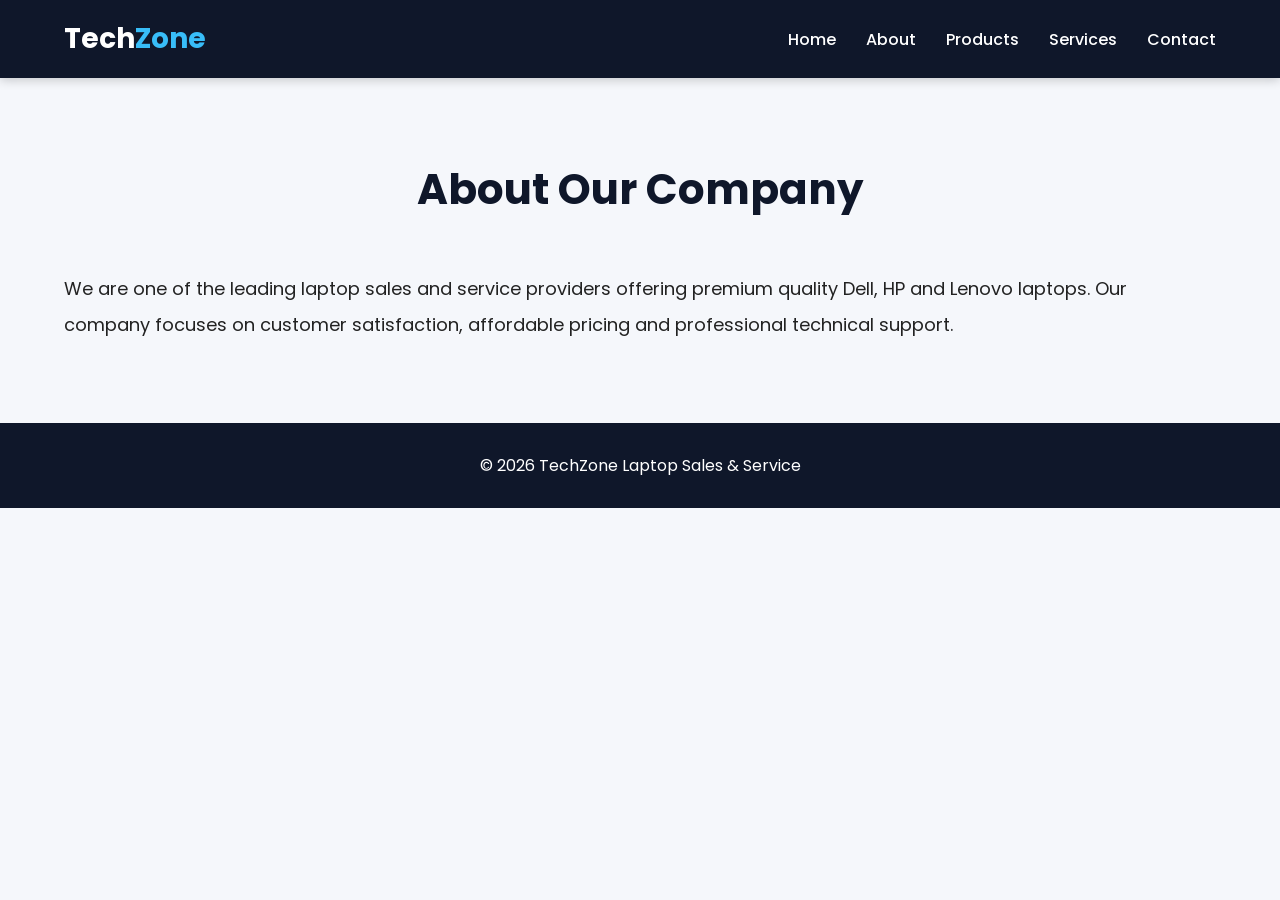
<file: about.html>
<!DOCTYPE html>
<html lang="en">

<head>

    <meta charset="UTF-8">
    <meta name="viewport" content="width=device-width, initial-scale=1.0">

    <title>About Us</title>

    <link rel="stylesheet" href="css/style.css">

</head>

<body>

    <header>

        <div class="navbar">

            <div class="logo">
                Tech<span>Zone</span>
            </div>

            <ul class="nav-links">
                <li><a href="index.html">Home</a></li>
                <li><a href="about.html">About</a></li>
                <li><a href="products.html">Products</a></li>
                <li><a href="services.html">Services</a></li>
                <li><a href="contact.html">Contact</a></li>
            </ul>

        </div>

    </header>

    <section class="section">

        <div class="section-title">
            <h2>About Our Company</h2>
        </div>

        <p style="font-size:18px; line-height:2;">
            We are one of the leading laptop sales and service providers offering
            premium quality Dell, HP and Lenovo laptops. Our company focuses on
            customer satisfaction, affordable pricing and professional technical support.
        </p>

    </section>

    <footer>
        <p>© 2026 TechZone Laptop Sales & Service</p>
    </footer>

</body>

</html>
</file>
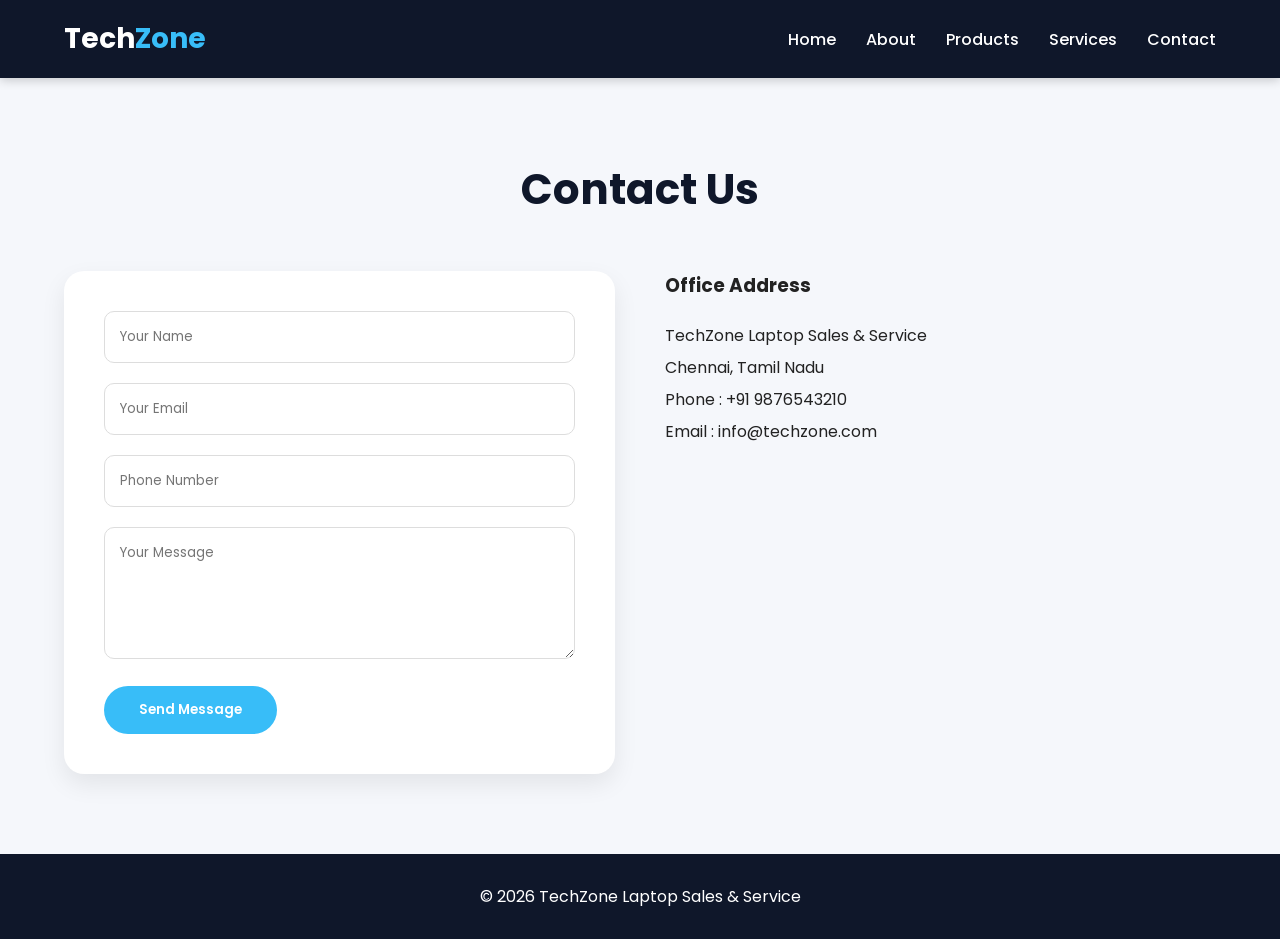
<file: contact.html>
<!DOCTYPE html>
<html lang="en">

<head>

    <meta charset="UTF-8">
    <meta name="viewport" content="width=device-width, initial-scale=1.0">

    <title>Contact Us</title>

    <link rel="stylesheet" href="css/style.css">

</head>

<body>

    <header>

        <div class="navbar">

            <div class="logo">
                Tech<span>Zone</span>
            </div>

            <ul class="nav-links">
                <li><a href="index.html">Home</a></li>
                <li><a href="about.html">About</a></li>
                <li><a href="products.html">Products</a></li>
                <li><a href="services.html">Services</a></li>
                <li><a href="contact.html">Contact</a></li>
            </ul>

        </div>

    </header>

    <section class="section">

        <div class="section-title">
            <h2>Contact Us</h2>
        </div>

        <div class="contact-container">

            <div class="contact-form">

                <form>

                    <input type="text" placeholder="Your Name">

                    <input type="email" placeholder="Your Email">

                    <input type="text" placeholder="Phone Number">

                    <textarea rows="5" placeholder="Your Message"></textarea>

                    <button class="btn">Send Message</button>

                </form>

            </div>

            <div>

                <h3>Office Address</h3>

                <p style="margin-top:20px; line-height:2;">
                    TechZone Laptop Sales & Service <br>
                    Chennai, Tamil Nadu <br>
                    Phone : +91 9876543210 <br>
                    Email : info@techzone.com
                </p>

            </div>

        </div>

    </section>

    <footer>
        <p>© 2026 TechZone Laptop Sales & Service</p>
    </footer>

</body>

</html>
</file>
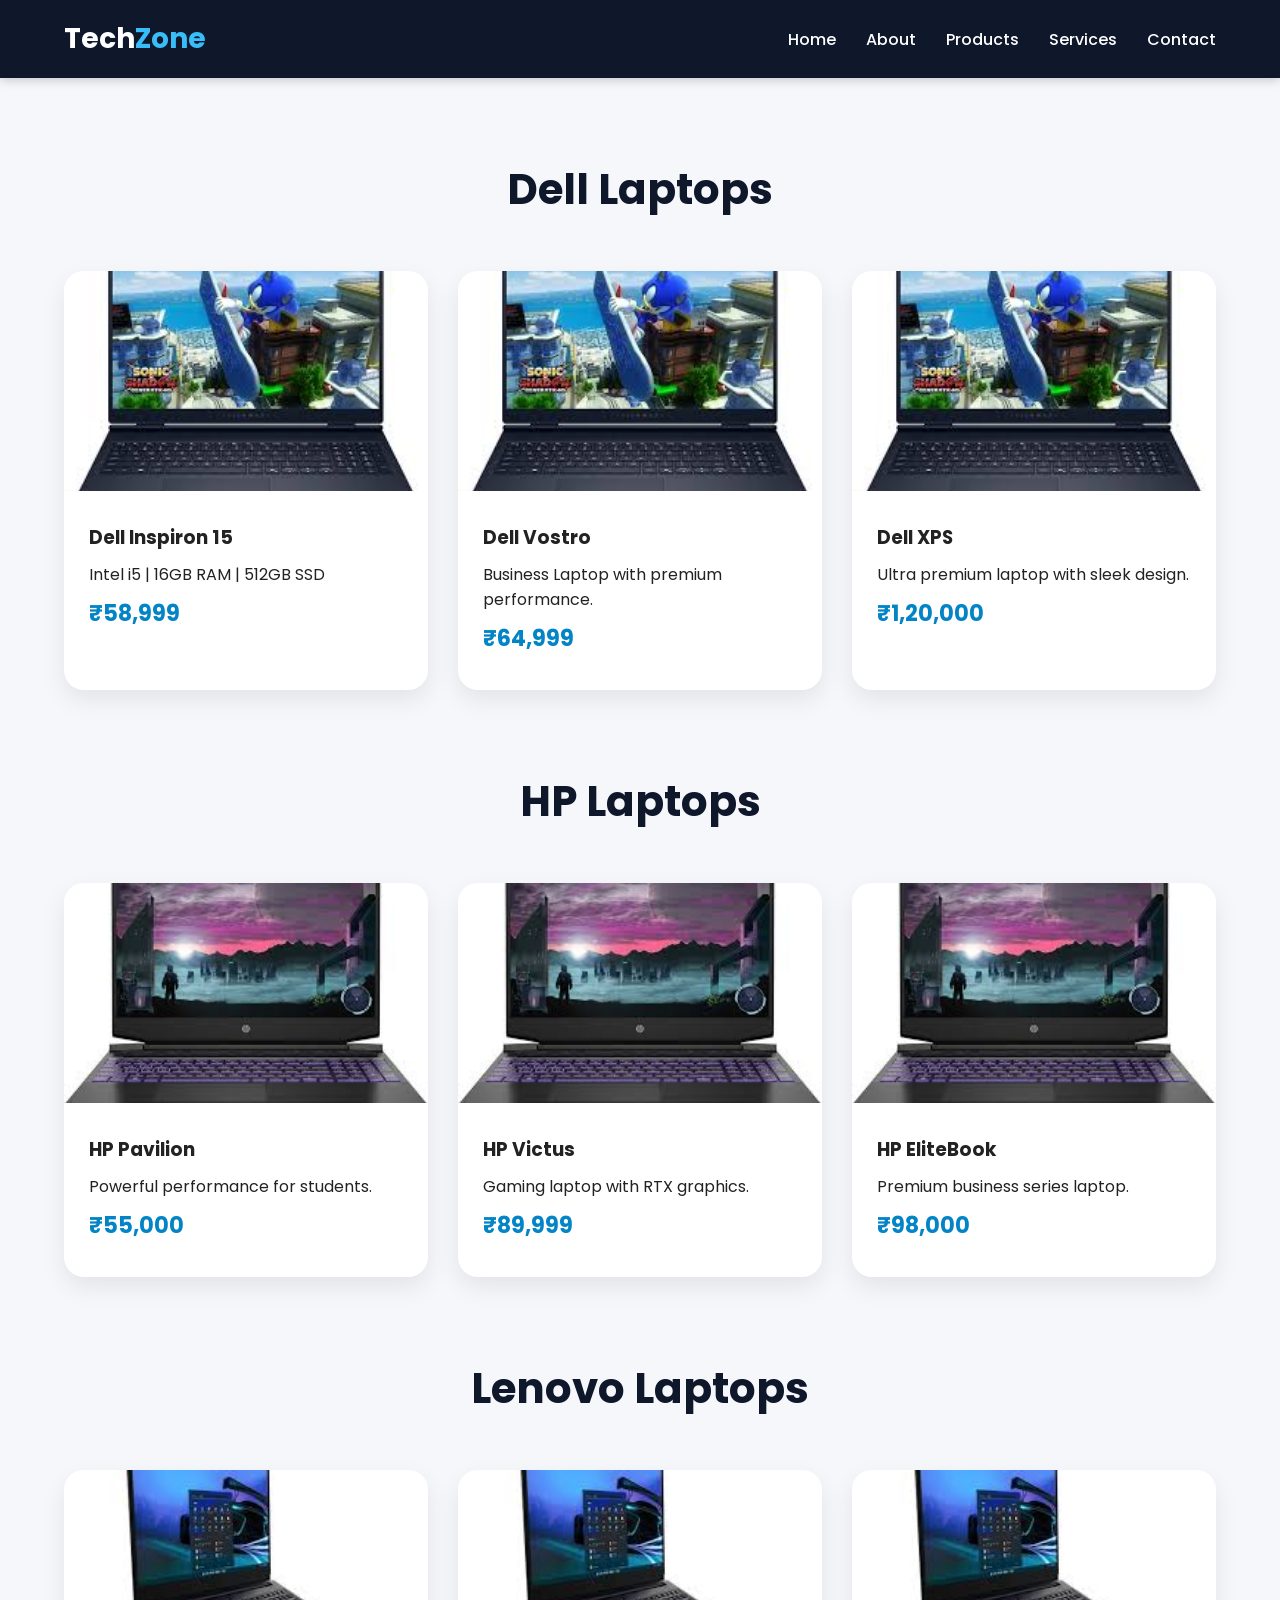
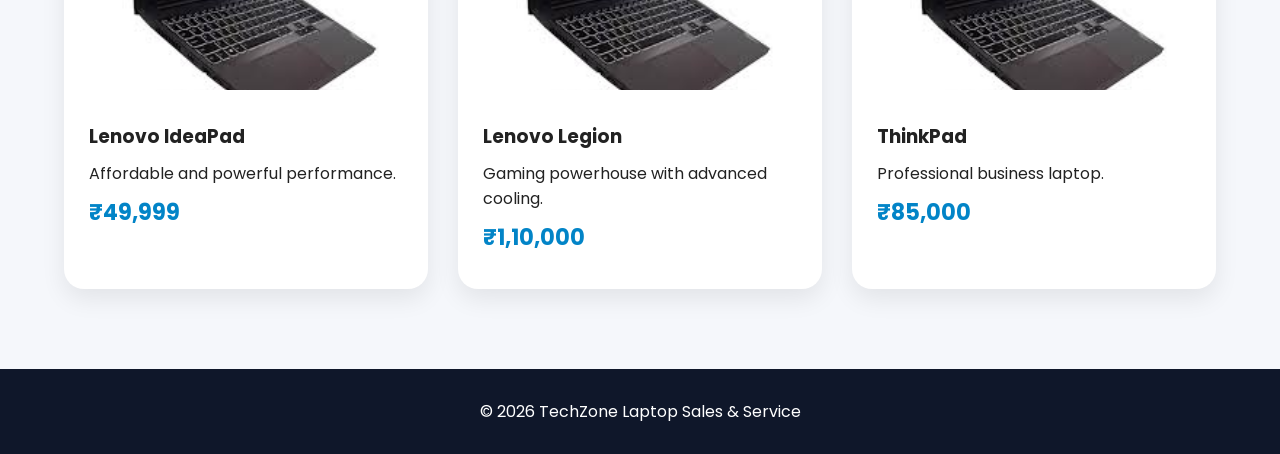
<file: products.html>
<!DOCTYPE html>
<html lang="en">

<head>

    <meta charset="UTF-8">
    <meta name="viewport" content="width=device-width, initial-scale=1.0">

    <title>Products</title>

    <link rel="stylesheet" href="css/style.css">

</head>

<body>

    <header>

        <div class="navbar">

            <div class="logo">
                Tech<span>Zone</span>
            </div>

            <ul class="nav-links">
                <li><a href="index.html">Home</a></li>
                <li><a href="about.html">About</a></li>
                <li><a href="products.html">Products</a></li>
                <li><a href="services.html">Services</a></li>
                <li><a href="contact.html">Contact</a></li>
            </ul>

        </div>

    </header>

    <section class="section">

        <div class="section-title">
            <h2>Dell Laptops</h2>
        </div>

        <div class="card-container">

            <div class="card">
                <img src="images/dell.jpg">
                <div class="card-content">
                    <h3>Dell Inspiron 15</h3>
                    <p>Intel i5 | 16GB RAM | 512GB SSD</p>
                    <div class="price">₹58,999</div>
                </div>
            </div>

            <div class="card">
                <img src="images/dell.jpg">
                <div class="card-content">
                    <h3>Dell Vostro</h3>
                    <p>Business Laptop with premium performance.</p>
                    <div class="price">₹64,999</div>
                </div>
            </div>

            <div class="card">
                <img src="images/dell.jpg">
                <div class="card-content">
                    <h3>Dell XPS</h3>
                    <p>Ultra premium laptop with sleek design.</p>
                    <div class="price">₹1,20,000</div>
                </div>
            </div>

        </div>

    </section>

    <section class="section">

        <div class="section-title">
            <h2>HP Laptops</h2>
        </div>

        <div class="card-container">

            <div class="card">
                <img src="images/hp.jpg">
                <div class="card-content">
                    <h3>HP Pavilion</h3>
                    <p>Powerful performance for students.</p>
                    <div class="price">₹55,000</div>
                </div>
            </div>

            <div class="card">
                <img src="images/hp.jpg">
                <div class="card-content">
                    <h3>HP Victus</h3>
                    <p>Gaming laptop with RTX graphics.</p>
                    <div class="price">₹89,999</div>
                </div>
            </div>

            <div class="card">
                <img src="images/hp.jpg">
                <div class="card-content">
                    <h3>HP EliteBook</h3>
                    <p>Premium business series laptop.</p>
                    <div class="price">₹98,000</div>
                </div>
            </div>

        </div>

    </section>

    <section class="section">

        <div class="section-title">
            <h2>Lenovo Laptops</h2>
        </div>

        <div class="card-container">

            <div class="card">
                <img src="images/lenovo.jpg">
                <div class="card-content">
                    <h3>Lenovo IdeaPad</h3>
                    <p>Affordable and powerful performance.</p>
                    <div class="price">₹49,999</div>
                </div>
            </div>

            <div class="card">
                <img src="images/lenovo.jpg">
                <div class="card-content">
                    <h3>Lenovo Legion</h3>
                    <p>Gaming powerhouse with advanced cooling.</p>
                    <div class="price">₹1,10,000</div>
                </div>
            </div>

            <div class="card">
                <img src="images/lenovo.jpg">
                <div class="card-content">
                    <h3>ThinkPad</h3>
                    <p>Professional business laptop.</p>
                    <div class="price">₹85,000</div>
                </div>
            </div>

        </div>

    </section>

    <footer>
        <p>© 2026 TechZone Laptop Sales & Service</p>
    </footer>

    <script src="js/script.js"></script>

</body>

</html>
</file>
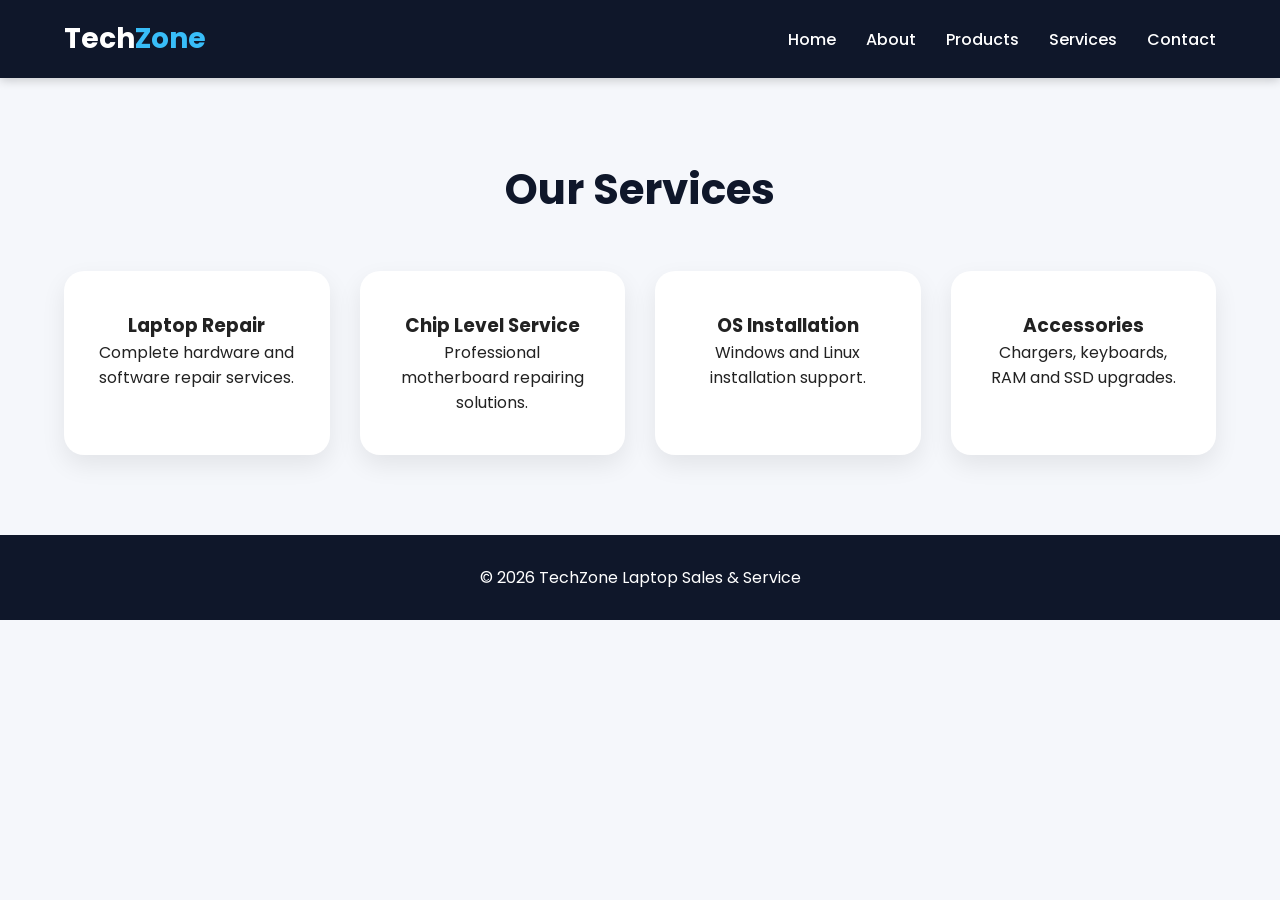
<file: services.html>
<!DOCTYPE html>
<html lang="en">

<head>

    <meta charset="UTF-8">
    <meta name="viewport" content="width=device-width, initial-scale=1.0">

    <title>Services</title>

    <link rel="stylesheet" href="css/style.css">

</head>

<body>

    <header>

        <div class="navbar">

            <div class="logo">
                Tech<span>Zone</span>
            </div>

            <ul class="nav-links">
                <li><a href="index.html">Home</a></li>
                <li><a href="about.html">About</a></li>
                <li><a href="products.html">Products</a></li>
                <li><a href="services.html">Services</a></li>
                <li><a href="contact.html">Contact</a></li>
            </ul>

        </div>

    </header>

    <section class="section">

        <div class="section-title">
            <h2>Our Services</h2>
        </div>

        <div class="services-box">

            <div class="service">
                <h3>Laptop Repair</h3>
                <p>Complete hardware and software repair services.</p>
            </div>

            <div class="service">
                <h3>Chip Level Service</h3>
                <p>Professional motherboard repairing solutions.</p>
            </div>

            <div class="service">
                <h3>OS Installation</h3>
                <p>Windows and Linux installation support.</p>
            </div>

            <div class="service">
                <h3>Accessories</h3>
                <p>Chargers, keyboards, RAM and SSD upgrades.</p>
            </div>

        </div>

    </section>

    <footer>
        <p>© 2026 TechZone Laptop Sales & Service</p>
    </footer>

</body>

</html>
</file>
<file: css/style.css>
@import url('https://fonts.googleapis.com/css2?family=Poppins:wght@300;400;500;600;700&display=swap');

* {
    margin: 0;
    padding: 0;
    box-sizing: border-box;
    font-family: 'Poppins', sans-serif;
}

body {
    background: #f5f7fb;
    color: #222;
    overflow-x: hidden;
}

a {
    text-decoration: none;
}

ul {
    list-style: none;
}

/* NAVBAR */

header {
    width: 100%;
    background: #0f172a;
    position: sticky;
    top: 0;
    z-index: 1000;
    box-shadow: 0 2px 10px rgba(0, 0, 0, 0.2);
}

.navbar {
    width: 90%;
    margin: auto;
    display: flex;
    justify-content: space-between;
    align-items: center;
    padding: 18px 0;
}

.logo {
    color: #fff;
    font-size: 28px;
    font-weight: 700;
}

.logo span {
    color: #38bdf8;
}

.nav-links {
    display: flex;
    gap: 30px;
}

.nav-links a {
    color: #fff;
    font-weight: 500;
    transition: 0.3s;
}

.nav-links a:hover {
    color: #38bdf8;
}

/* HERO */

.hero {
    height: 90vh;
    background: linear-gradient(rgba(0, 0, 0, 0.6), rgba(0, 0, 0, 0.6)),
        url('../images/hero/hero-banner.jpg');
    background-size: cover;
    background-position: center;
    display: flex;
    justify-content: center;
    align-items: center;
    text-align: center;
    color: #fff;
}

.hero-content h1 {
    font-size: 60px;
    margin-bottom: 20px;
    animation: fadeDown 1s ease;
}

.hero-content p {
    font-size: 20px;
    margin-bottom: 30px;
    animation: fadeUp 1s ease;
}

.btn {
    display: inline-block;
    padding: 14px 35px;
    background: #38bdf8;
    color: #fff;
    border-radius: 40px;
    font-weight: 600;
    transition: 0.4s;
}

.btn:hover {
    background: #0284c7;
    transform: translateY(-5px);
}

/* SECTION */

.section {
    width: 90%;
    margin: 80px auto;
}

.section-title {
    text-align: center;
    margin-bottom: 50px;
}

.section-title h2 {
    font-size: 42px;
    color: #0f172a;
}

.section-title p {
    color: #666;
    margin-top: 10px;
}

/* CARDS */

.card-container {
    display: grid;
    grid-template-columns: repeat(auto-fit, minmax(280px, 1fr));
    gap: 30px;
}

.card {
    background: #fff;
    border-radius: 20px;
    overflow: hidden;
    box-shadow: 0 10px 25px rgba(0, 0, 0, 0.08);
    transition: 0.5s;
    position: relative;
}

.card:hover {
    transform: translateY(-10px);
}

.card img {
    width: 100%;
    height: 220px;
    object-fit: cover;
    transition: 0.5s;
}

.card:hover img {
    transform: scale(1.08);
}

.card-content {
    padding: 25px;
}

.card-content h3 {
    margin-bottom: 10px;
}

.price {
    color: #0284c7;
    font-size: 22px;
    font-weight: 700;
    margin: 10px 0;
}

/* SERVICES */

.services-box {
    display: grid;
    grid-template-columns: repeat(auto-fit, minmax(250px, 1fr));
    gap: 30px;
}

.service {
    background: #fff;
    padding: 40px 30px;
    border-radius: 20px;
    text-align: center;
    transition: 0.4s;
    box-shadow: 0 10px 25px rgba(0, 0, 0, 0.08);
}

.service:hover {
    transform: translateY(-10px);
    background: #0f172a;
    color: #fff;
}

.service i {
    font-size: 50px;
    margin-bottom: 20px;
    color: #38bdf8;
}

/* CONTACT */

.contact-container {
    display: grid;
    grid-template-columns: 1fr 1fr;
    gap: 50px;
}

.contact-form {
    background: #fff;
    padding: 40px;
    border-radius: 20px;
    box-shadow: 0 10px 25px rgba(0, 0, 0, 0.08);
}

.contact-form input,
.contact-form textarea {
    width: 100%;
    padding: 15px;
    margin-bottom: 20px;
    border: 1px solid #ddd;
    border-radius: 10px;
}

.contact-form button {
    border: none;
    cursor: pointer;
}

/* FOOTER */

footer {
    background: #0f172a;
    color: #fff;
    text-align: center;
    padding: 30px;
    margin-top: 60px;
}

/* ANIMATIONS */

@keyframes fadeDown {
    from {
        opacity: 0;
        transform: translateY(-50px);
    }

    to {
        opacity: 1;
        transform: translateY(0);
    }
}

@keyframes fadeUp {
    from {
        opacity: 0;
        transform: translateY(50px);
    }

    to {
        opacity: 1;
        transform: translateY(0);
    }
}

/* RESPONSIVE */

@media(max-width:768px) {

    .hero-content h1 {
        font-size: 38px;
    }

    .nav-links {
        gap: 15px;
    }

    .contact-container {
        grid-template-columns: 1fr;
    }
}
</file>
